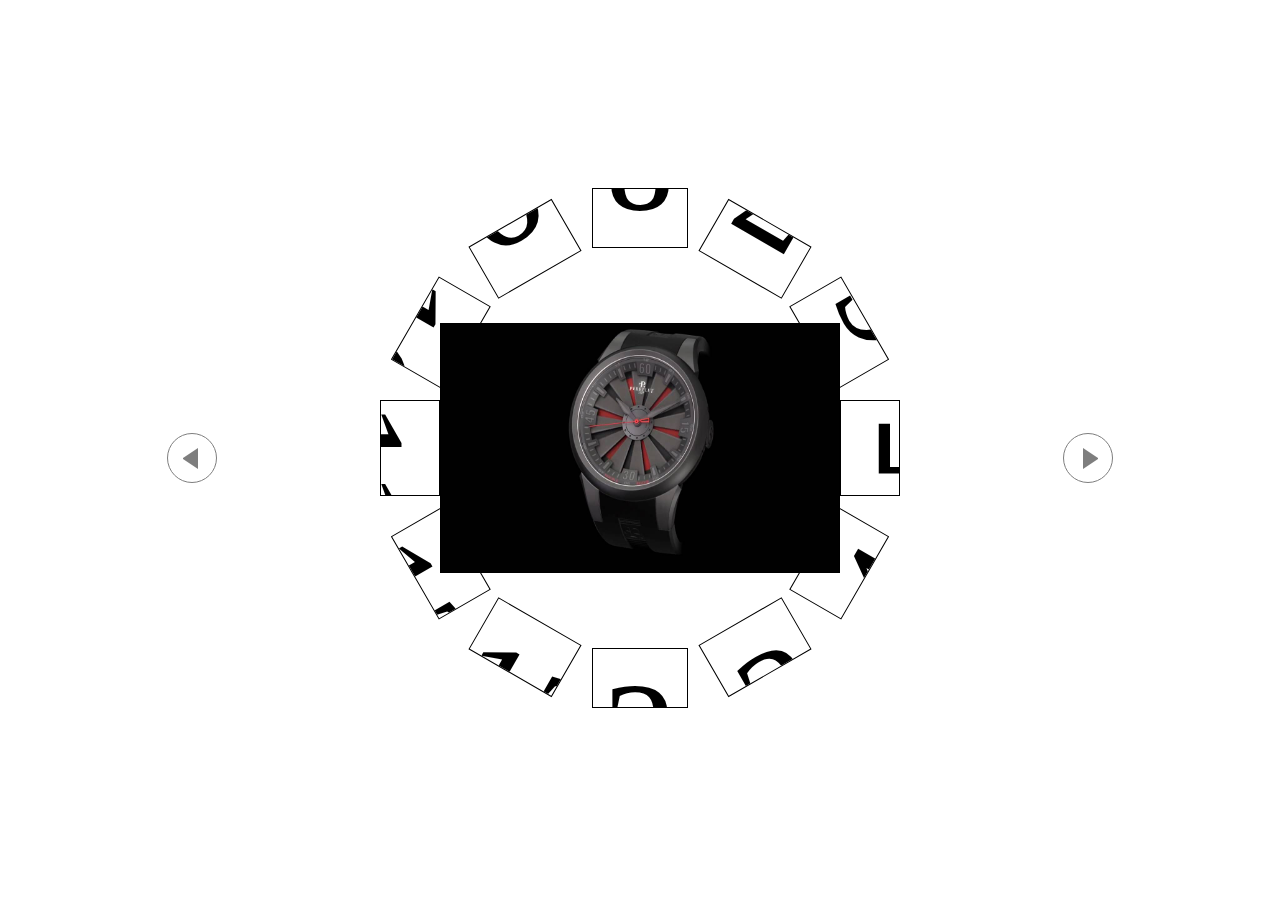
<file: slider1/index.html>
<!DOCTYPE html>
<html>
<head>
    <title>Examples Easy Silder</title>
    <meta name="viewport" content="width=device-width, initial-scale=1">
    <link href="style.css" rel="stylesheet" type="text/css" />
    <script src="https://ajax.googleapis.com/ajax/libs/jquery/3.2.1/jquery.min.js"></script>
    <script src="script.js"></script>
</head>

<body>

    <section>
        <div class="slider slider_clock">
            <div>
<img src="img/watch.jpg" alt="Watch">

            </div>
            <div>2</div>
            <div>3</div>
            <div>4</div>
            <div>5</div>
            <div>6</div>
            <div>7</div>
            <div>8</div>
            <div>9</div>
            <div>10</div>
            <div>11</div>
            <div>12</div>
            <div>13</div>
            <div class="next_button"></div>
            <div class="prev_button"></div>
        </div>
        <script>
            $(document).ready(function () {
                 $('.slider_clock').EasySlides({
                     'autoplay': true,
                     'stepbystep': false,
                     'show': 15
                 })
             });
         </script>
    </section>
</body>

</html>
</file>
<file: slider1/style.css>
/*  
Hey Dear, I'm Md Mijanur Rahaman, 
Founder & CEO of MR Laboratory.
I have 2 years experience of Blogger template Development. I have enough ideas about HTML CSS and JavaScript to develop blogger theme. Inshaallah I will do better things for you. I can solve Blogger's problem. If you have any problem you can let me know, I will try my best to solve your problem.
Hire me for your work.
Email: admin@mrlaboratory.com
Fb: fb.com/mdmijanurrahaman.mr
Phone No: 01854650673
*/
*{
    padding: 0%;
    margin: 0%;
    box-sizing: border-box;
}

body{
width: 100%;
min-height: 100vh;

}
.slider_clock {
    width: 70vw;
    height: 70vw;
    position: relative;
    margin: 0 auto;
    user-select: none;
}

.slider_clock > * {
    transition: ease all 1s;
}


.slider img{
    width: 100%;
    height: 100%;
}

.slider_clock .active {
    position: absolute;
    left: 50%;
    top: 50%;
    margin-left: -200px;
    margin-top: -125px;
    width: 400px;
    height: 250px;
    transform: rotate(0deg);
    opacity: 1;
    z-index: 10;
    background: #fff;
    overflow: hidden;
}

.slider_clock .next1,
.slider_clock .next2,
.slider_clock .next3,
.slider_clock .next4,
.slider_clock .next5,
.slider_clock .next6,
.slider_clock .next7,
.slider_clock .prev1,
.slider_clock .prev2,
.slider_clock .prev3,
.slider_clock .prev4,
.slider_clock .prev5,
.slider_clock .prev6,
.slider_clock .prev7,
.slider_clock .hidden {
    position: absolute;
    left: 50%;
    top: 50%;
    width: 96px;
    height: 60px;
    margin-top: 200px;
    margin-left: -48px;
    transform-origin: 48px -200px;
    transform: rotate(0deg);
    opacity: 1;
    overflow: hidden;
}

.slider_clock .next2 {
    transform: rotate(-30deg);
}

.slider_clock .next3 {
    transform: rotate(-60deg);
}

.slider_clock .next4 {
    transform: rotate(-90deg);
}

.slider_clock .next5 {
    transform: rotate(-120deg);
}

.slider_clock .next6 {
    transform: rotate(-150deg);
}

.slider_clock .next7 {
    opacity: 0;
    transform: rotate(-180deg);
}

.slider_clock .prev1 {
    transform: rotate(30deg);
}

.slider_clock .prev2 {
    transform: rotate(60deg);
}

.slider_clock .prev3 {
    transform: rotate(90deg);
}

.slider_clock .prev4 {
    transform: rotate(120deg);
}

.slider_clock .prev5 {
    transform: rotate(150deg);
}

.slider_clock .prev6 {
    transform: rotate(180deg);
}

.slider_clock .prev7 {
    opacity: 0;
    transform: rotate(210deg);
}

.slider_clock .hidden {
    opacity: 0;
    transform: rotate(180deg);
}


/*********************************/

.nav_indicators {
    position: absolute;
    bottom: 0px;
    left: 0px;
    width: 100%;
    text-align: center;
    z-index: 50000;
}

.nav_indicators ul {
    position: static;
    display: inline-block;
    margin: 0 auto;
    padding: 0;
}

.nav_indicators ul li {
    position: static;
    display: inline-block;
    width: 10px;
    height: 10px;
    margin: 5px;
    padding: 0;
    overflow: hidden;
    background: #fff;
    color: #fff;
    border: 2px solid #000;
    border-radius: 50%;
    cursor: pointer;
}

.nav_indicators ul li.active {
    position: static;
    display: inline-block;
    width: 10px;
    height: 10px;
    margin: 5px;
    padding: 0;
    background: #555;
    color: #555;
    border: 2px solid #aaa;
    border-radius: 50%;
    cursor: pointer;
}

/**********************************/

.next_button,
.prev_button {
    position: absolute;
    left: 100% !important;
    top: 50% !important;
    margin: -15px 0 0 -25px !important;
    width: 50px !important;
    height: 50px !important;
    border: 1px solid #000 !important;
    background: #fff !important;
    opacity: 0.5 !important;
    z-index: 5000 !important;
    cursor: pointer;
    text-align: center;
    line-height: 30px;
    border-radius: 50%;

}

.prev_button {
    position: absolute;
    left: 0% !important;
}

.next_button:hover,
.prev_button:hover {
    opacity: 1 !important;
}
.next_button:after,
.prev_button:after {
    content: "";
    position: absolute;
    top: 50%;
    left: 50%;
    width: 1px;
    height: 1px;
    margin-top: -10px;
}

.next_button:after {
    border-left: 15px solid #000;
    border-right: 15px solid transparent;
    border-bottom: 10px solid transparent;
    border-top: 10px solid transparent;
    margin-left: -5px;
}

.prev_button:after {
    border-right: 15px solid #000;
    border-left: 15px solid transparent;
    border-bottom: 10px solid transparent;
    border-top: 10px solid transparent;
    margin-left: -25px;
}


div.slider > div:not(.nav_indicators):not(.next_button):not(.prev_button) {
    border: 1px solid #000;
    text-align: center;
    box-sizing: border-box;
    font-size: 150px;
}
</file>
